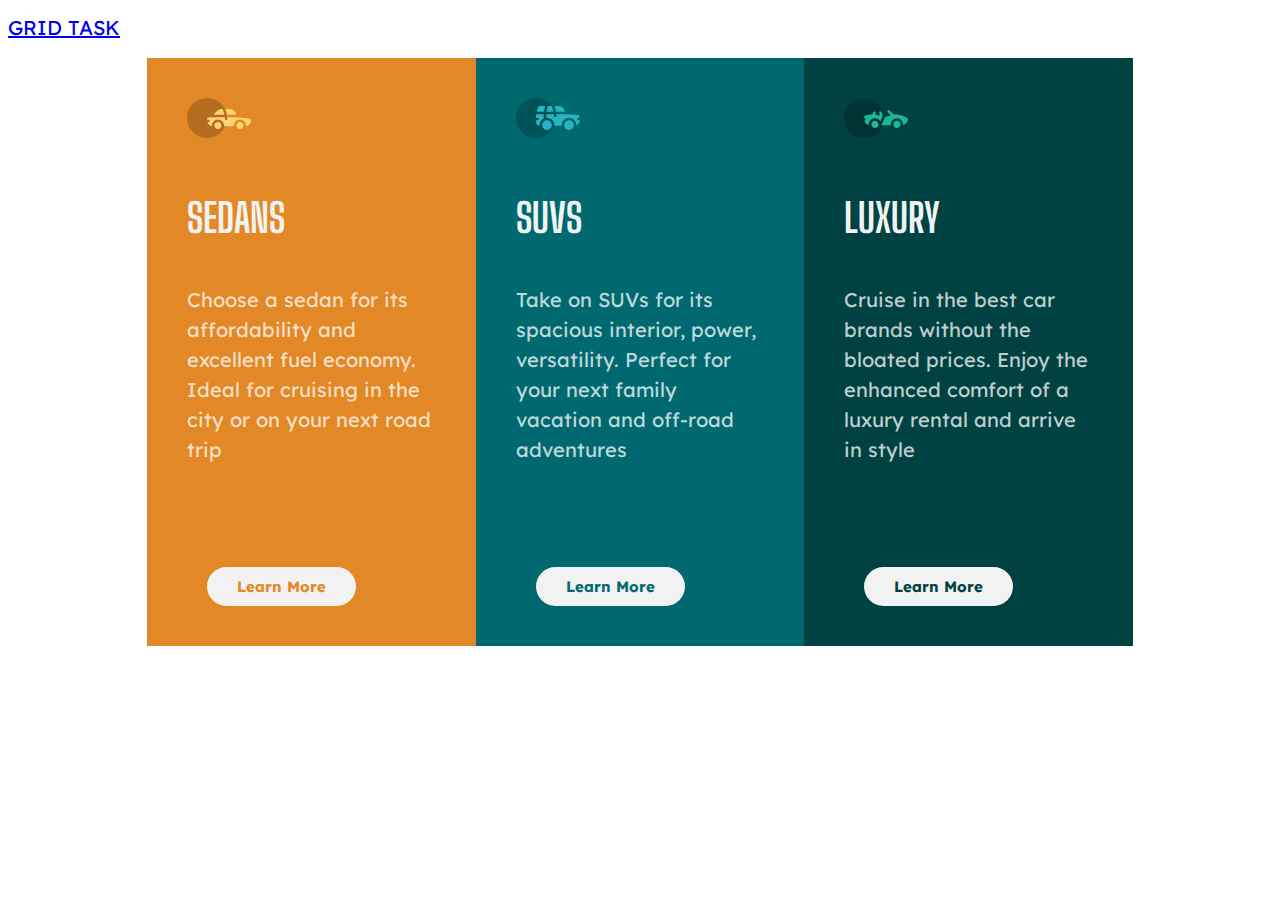
<file: index.html>
<!DOCTYPE html>
<html lang="en">
<head>
    <meta charset="UTF-8">
    <meta http-equiv="X-UA-Compatible" content="IE=edge">
    <meta name="viewport" content="width=device-width, initial-scale=1.0">
    <link rel="stylesheet" href="style.css">
    <link rel="preconnect" href="https://fonts.googleapis.com">
<link rel="preconnect" href="https://fonts.gstatic.com" crossorigin>
<link href="https://fonts.googleapis.com/css2?family=Lexend+Deca&display=swap" rel="stylesheet">
<link rel="preconnect" href="https://fonts.googleapis.com">
<link rel="preconnect" href="https://fonts.gstatic.com" crossorigin>
<link href="https://fonts.googleapis.com/css2?family=Big+Shoulders+Display:wght@700&display=swap" rel="stylesheet">

    <title>Document</title>
</head>
<body>
    <nav id="grid-task">
        <a href="grid.html">GRID TASK</a>
    </nav>

    <div class="container">
        <div class="container-1">
            <header>
                <img src="/img/icon-sedans.svg" alt="">
                <h1>SEDANS</h1>
            </header>
            <p>Choose a sedan for its affordability and excellent fuel economy. Ideal for cruising in the city or on your next road trip</p>
            <button>
                <a href="#">Learn More</a>
            </button>
        </div>

        <div class="container-2">
            <header>
                <img src="/img/icon-suvs.svg" alt="">
                <h1>SUVS</h1>
            </header>
            <p>Take on SUVs for its spacious interior, power, versatility. Perfect for your next family vacation and off-road adventures</p>
            <button>
                <a href="#">Learn More</a>
            </button>
        </div>

        <div class="container-3">
            <header>
                <img src="/img/icon-luxury.svg" alt="">
                <h1>LUXURY</h1>
            </header>
            <p>Cruise in the best car brands without the bloated prices. Enjoy the enhanced comfort of a luxury rental and arrive in style</p>
            <button>
                <a href="#">Learn More</a>
            </button>
        </div>
    </div>
</body>
</html>
</file>
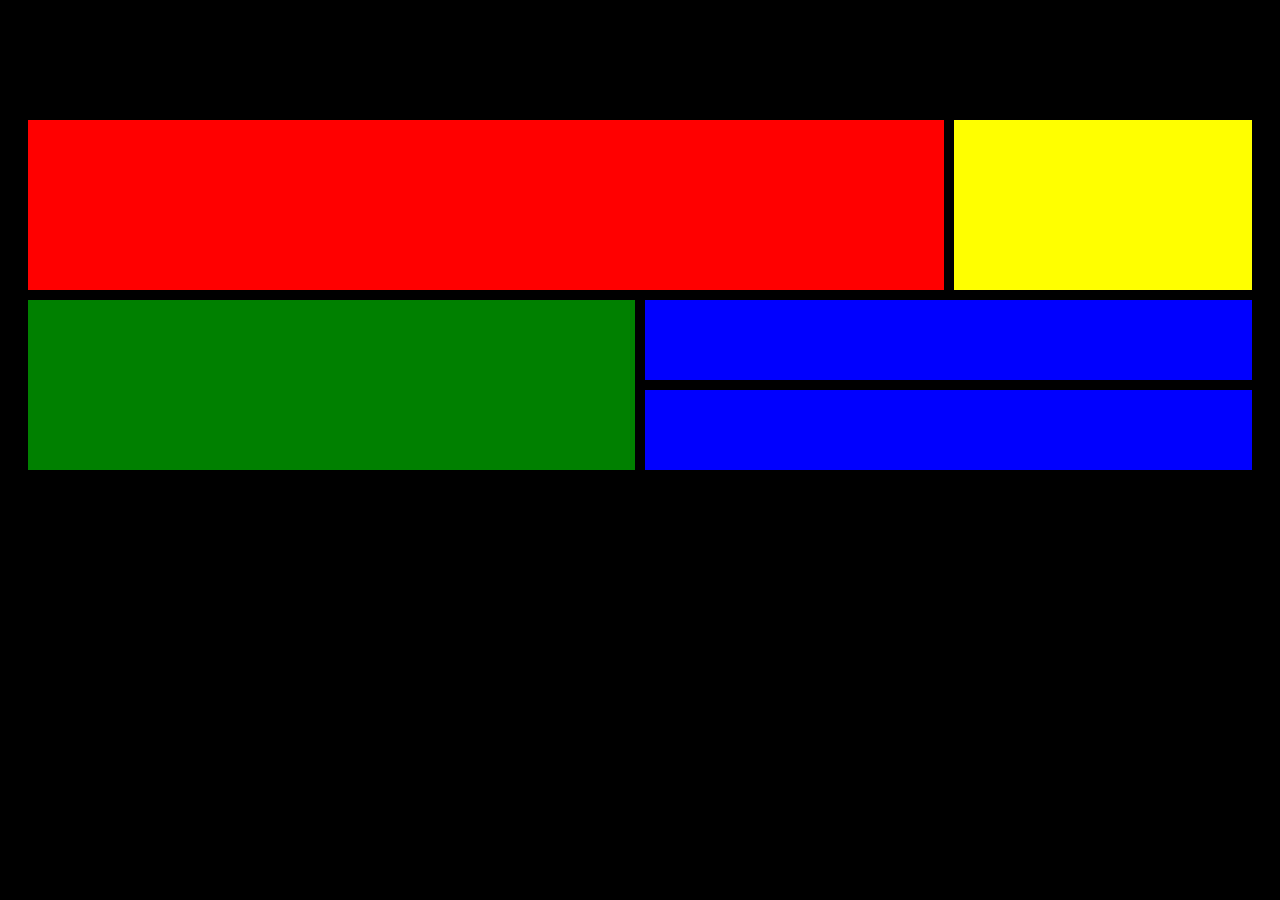
<file: grid.html>
<!DOCTYPE html>
<html lang="en">
<head>
    <meta charset="UTF-8">
    <meta http-equiv="X-UA-Compatible" content="IE=edge">
    <meta name="viewport" content="width=device-width, initial-scale=1.0">
    <link rel="stylesheet" href="grid.css">
    <title>Document</title>
</head>
<body>
    <div class="container">
        <div class="con container-1">nnn</div>
        <div class="con container-2"></div>
        <div class="con container-3"></div>
        <div class="con container-4"></div>
        <div class="con container-5"></div>
    </div>
</body>
</html>
</file>
<file: style.css>
body{
 font-size: 20px;
 font-family: 'Lexend Deca', sans-serif;
 line-height: 2;
}

p{
    color: hsla(0, 0%, 100%, 0.75);
    line-height: 1.5;
    margin-bottom: 100px;
}

h1{
    color: hsl(0, 0%, 95%);
    font-family: 'Big Shoulders Display', cursive;

}

.container{
    display: flex;
    padding: 10px;
    justify-content: center;
    flex-direction: row;
}

.container-1{
    background:hsl(31, 77%, 52%);
    padding: 40px;
    width: 20%;
}

.container-2{
    background:hsl(184, 100%, 22%);
    padding: 40px;
    width: 20%;
}

.container-3{
    background: hsl(179, 100%, 13%);
    padding: 40px;
    width: 20%;
}


.container-1 button a{
    color: hsl(31, 77%, 52%);
}

.container-2 button a{
    color: hsl(184, 100%, 22%);
}

.container-3 button a{
    color: hsl(179, 100%, 13%);
}


button{
    background: hsl(0, 0%, 95%);
    padding: 10px 20px;
    border-radius: 20px;
    border: #fff;
    margin-left: 20px;
    font-weight: bold;
}

button a{
    text-decoration: none;
    font-size: 15px;
    padding: 10px;
    font-family: 'Lexend Deca', sans-serif ;
}

button :hover{

    background:transparent  !important;
}
</file>
<file: grid.css>
body{
background: #000;
}

.container{
    max-width: 1440px;
    margin: 100px auto;
    padding: 20px;
    display:grid;
    grid-template-columns: repeat(4, 1fr);
    grid-template-rows: repeat(4, 1fr);
    gap: 10px;
}

.con{
    padding: 40px;
}

.container-1{
    background: red;
    color: red;
}

.container-2{
    background: yellow;
}

.container-3{
    background: green;
}

.container-4{
    background: blue;
}

.container-5{
    background: blue;
}

.con:nth-of-type(1){
    grid-column: 1/4;
    grid-row: 1/3;
}

.con:nth-of-type(2){
    grid-column: 4/5;
    grid-row: 1/3;
}

.con:nth-of-type(3){
    grid-column: 1/3;
    grid-row: 3/5;
}

.con:nth-of-type(4){
    grid-column: 3/5;
    grid-row: 3/4;
}

.con:nth-of-type(5){
    grid-column:3/5;
    grid-row: 4/5;
}
</file>
